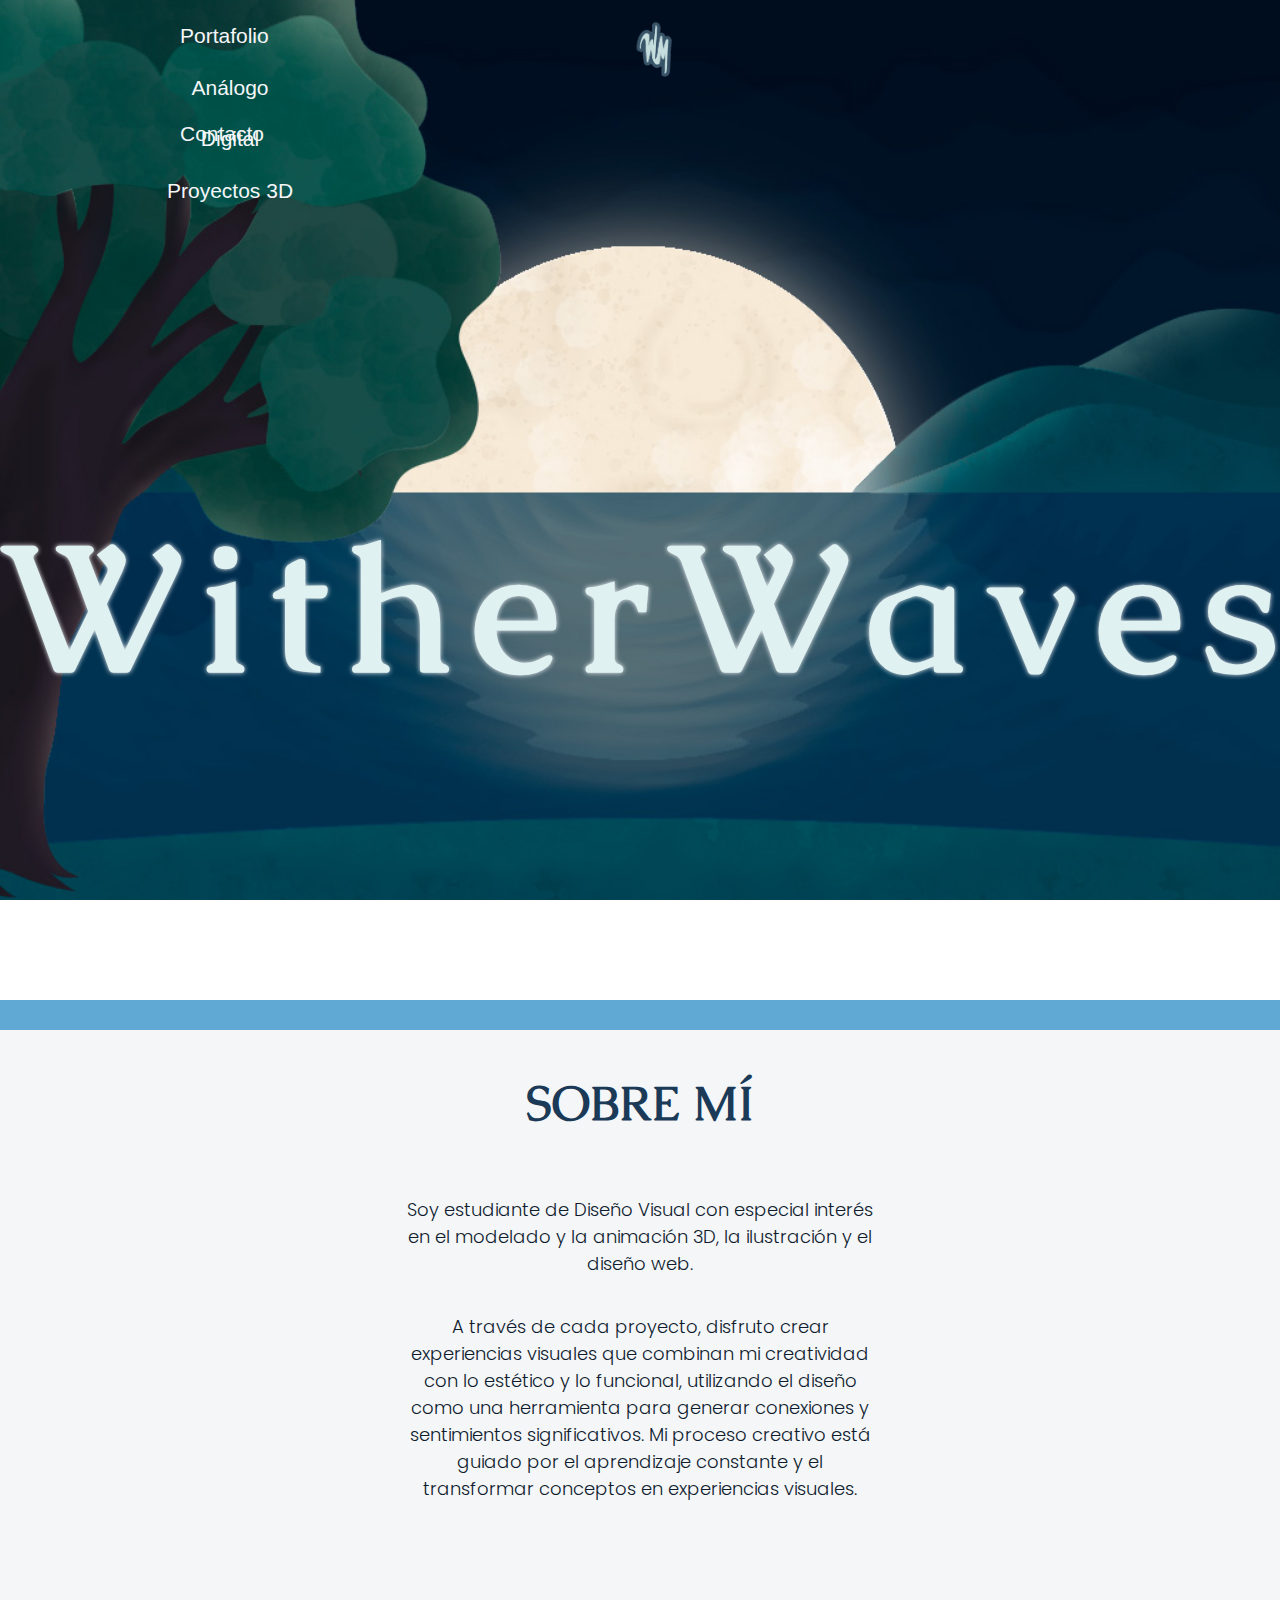
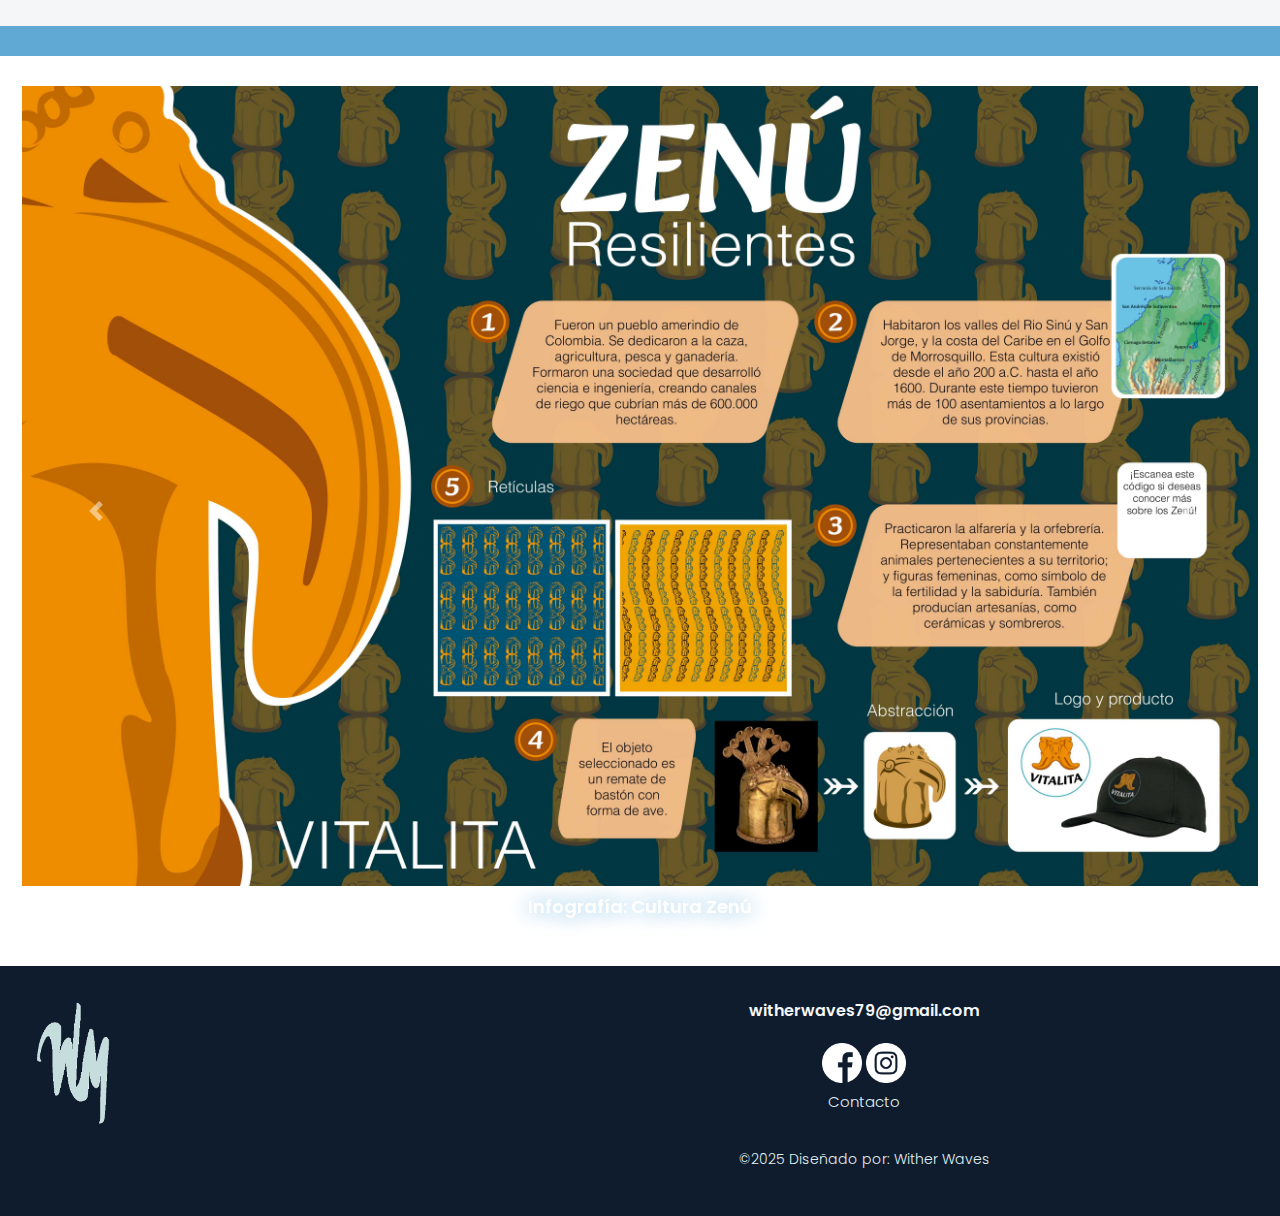
<file: index.html>
<!doctype html>
<html>
<head>
<meta charset="utf-8">
<meta http-equiv="X-UA-Compatible" content="IE=edge">
<meta name="viewport" content="width=device-width, initial-scale=1">
<title>Portafolio WitherWaves</title>
<link rel="shortcut icon" href="rcs/favicon.ico">
<link href="css/cssbase.css" rel="stylesheet" type="text/css">
<link href="css/bootstrap-4.4.1.css" rel="stylesheet" type="text/css">
<link rel="preconnect" href="https://fonts.googleapis.com">
<link rel="preconnect" href="https://fonts.gstatic.com" crossorigin>
<link href="https://fonts.googleapis.com/css2?family=Caudex:wght@400;700&family=Poppins:ital,wght@0,300;0,400;0,600;1,700&display=swap" rel="stylesheet">
</head>

<body>
	<div class="fondo">
		<div id="header">
			<ul class="nav">
				<li><a href="">	Portafolio</a>
					<ul>
						<li><a href="indexportang.html">Análogo</a></li>
						<li><a href="indexportdig.html">Digital</a></li>
						<li><a href="indexport3d.html">Proyectos 3D</a></li>
					</ul></li>
				<li><a href="index.html"><img src="rcs/iconolog.png"></a></li>
				<li><a href="indexcont.html">Contacto</a></li>
			</ul>
		</div>
	</div>
	
	<div class="parallax"></div>
	<div class="parallax">
		<h1 class="wavy">
			<span>W</span>
			<span>i</span>
			<span>t</span>
			<span>h</span>
			<span>e</span>
			<span>r</span>
			<span>W</span>
			<span>a</span>
			<span>v</span>
			<span>e</span>
			<span>s</span>
		</h1>
	</div>
		
	<div class="cuerpo">
		<div class="linea"> </div>
		<h2>SOBRE MÍ</h2>
		<p>Soy estudiante de Diseño Visual con especial interés en el modelado y la animación 3D, la ilustración y el diseño web.</p>
		<p>A través de cada proyecto, disfruto crear experiencias visuales que combinan mi creatividad con lo estético y lo funcional, utilizando el diseño como una herramienta para generar conexiones y sentimientos significativos. Mi proceso creativo está guiado por el aprendizaje constante y el transformar conceptos en experiencias visuales.</p>
		<h2></h2>
		<div class="linea"> </div>
	</div>
	
	<div class="parallax">
	
		<div id="carouselExampleIndicators1" class="carousel slide" data-ride="carousel">
		<ol class="carousel-indicators">
	    	<li data-target="#carouselExampleIndicators1" data-slide-to="0" class="active"></li>
	    	<li data-target="#carouselExampleIndicators1" data-slide-to="1"></li>
	    	<li data-target="#carouselExampleIndicators1" data-slide-to="2"></li>
			<li data-target="#carouselExampleIndicators1" data-slide-to="3"></li>
  		</ol>
	 	
		<div class="carousel-inner" role="listbox">
			<div class="carousel-item active"> <img class="d-block mx-auto" src="img/min1.jpg" alt="First slide">
	      		<div class="carousel-caption">
	        	<h5>Infografía: Cultura Zenú</h5>
          		</div>
       	 	</div>
			
	    	<div class="carousel-item"> <img class="d-block mx-auto" src="img/min2.jpg" alt="Second slide">
	      		<div class="carousel-caption">
	        	<h5>Portada: Ojo fantástico</h5>
          		</div>
        	</div>
	    
			<div class="carousel-item"> <img class="d-block mx-auto" src="img/min3.jpg" alt="Third slide">
	      		<div class="carousel-caption">
	        	<h5>Sumario Editorial</h5>
          		</div>
        	</div>
			
			<div class="carousel-item"> <img class="d-block mx-auto" src="img/min4.jpg" alt="Fourth slide">
	      			<div class="carousel-caption">
	        	<h5>Cenefa Zumel</h5>
          		</div>
        	</div>
  		</div>
	  		<a class="carousel-control-prev" href="#carouselExampleIndicators1" role="button" data-slide="prev"> <span class="carousel-control-prev-icon" aria-hidden="true"></span> <span class="sr-only">Previous</span> </a> 
			<a class="carousel-control-next" href="#carouselExampleIndicators1" role="button" data-slide="next"> <span class="carousel-control-next-icon" aria-hidden="true"></span> <span class="sr-only">Next</span> </a> 
		</div>
		<script src="js/jquery-3.4.1.min.js"></script>
		<script src="js/popper.min.js"></script>
		<script src="js/bootstrap-4.4.1.js"></script>
	</div>
	
	<div class="footer">
		<div class="footinfo">
			<div class="footcol izq">
				<img src="rcs/footerlog.png">
			</div>
			<div class="footcol der">
				<h3>witherwaves79@gmail.com</h3>
		    	<a href="https://www.facebook.com/profile.php?id=61576607411166"><img src="rcs/facebook.png"/></a>
				<a href="https://www.instagram.com/witherwaves79/"><img src="rcs/instagram.png"/></a>
				<a href="indexcont.html"><h4>Contacto</h4></a>
				<p>©2025 Diseñado por: Wither Waves</p>
			</div>
		</div>
	</div>
	
</body>
</html>
</file>
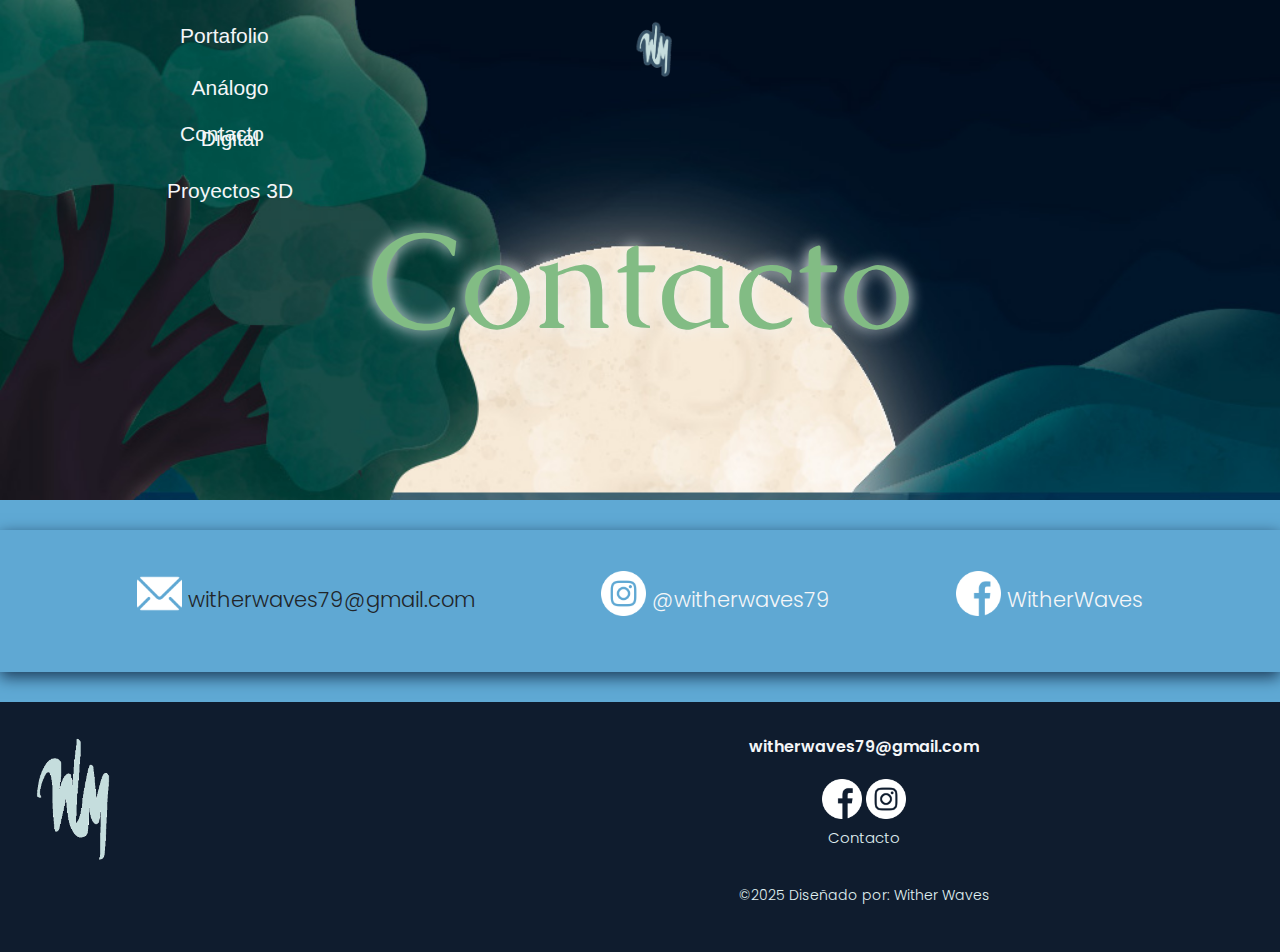
<file: indexcont.html>
<!doctype html>
<html>
<head>
<meta charset="utf-8">
<meta http-equiv="X-UA-Compatible" content="IE=edge">
<meta name="viewport" content="width=device-width, initial-scale=1">
<title>Portafolio WitherWaves</title>
<link rel="shortcut icon" href="rcs/favicon.ico">
<link href="css/cssbase.css" rel="stylesheet" type="text/css">
<link href="css/bootstrap-4.4.1.css" rel="stylesheet" type="text/css">
<link rel="preconnect" href="https://fonts.googleapis.com">
<link rel="preconnect" href="https://fonts.gstatic.com" crossorigin>
<link href="https://fonts.googleapis.com/css2?family=Caudex:wght@400;700&family=Poppins:ital,wght@0,300;0,400;0,600;1,700&display=swap" rel="stylesheet">
</head>

<body>
	<div class="fondo">
		<div id="header">
			<ul class="nav">
				<li><a href=""> Portafolio</a>
					<ul>
						<li><a href="indexportang.html">Análogo</a></li>
						<li><a href="indexportdig.html">Digital</a></li>
						<li><a href="indexport3d.html">Proyectos 3D</a></li>
					</ul></li>
				<li><a href="index.html"><img src="rcs/iconolog.png"></a></li>
				<li><a href="indexcont.html">Contacto</a></li>
			</ul>
		</div>
	</div>
	
	<div class="parallax">
		<h3>Contacto</h3>
	</div>
		
	<div class="cuerpo">
	<div class="linea"> </div>  
  	

		<div class="contact-card">
    		<div class="social-icons">
				<a target="_blank" aria-label="Correo">
        			<img src="rcs/correo.png"> witherwaves79@gmail.com
      			</a>
      			<a href="https://www.instagram.com/witherwaves79/" target="_blank" aria-label="Instagram">
        			<img src="rcs/instagram.png"> @witherwaves79
      			</a>
      			<a href="https://www.facebook.com/profile.php?id=61576607411166" target="_blank" aria-label="Facebook">
        			<img src="rcs/facebook.png"> WitherWaves
     			</a>
   			</div>
  		</div>

	
	<div class="linea"></div>
	</div>
	
	<div class="footer">
		<div class="footinfo">
			<div class="footcol izq">
				<img src="rcs/footerlog.png">
			</div>
			<div class="footcol der">
				<h3>witherwaves79@gmail.com</h3>
		    	<a href="https://www.facebook.com/profile.php?id=61576607411166"><img src="rcs/facebook.png"/></a>
				<a href="https://www.instagram.com/witherwaves79/"><img src="rcs/instagram.png"/></a>
				<a href="indexcont.html"><h4>Contacto</h4></a>
				<p>©2025 Diseñado por: Wither Waves</p>
			</div>
		</div>
	</div>
	
</body>
</html>
</file>
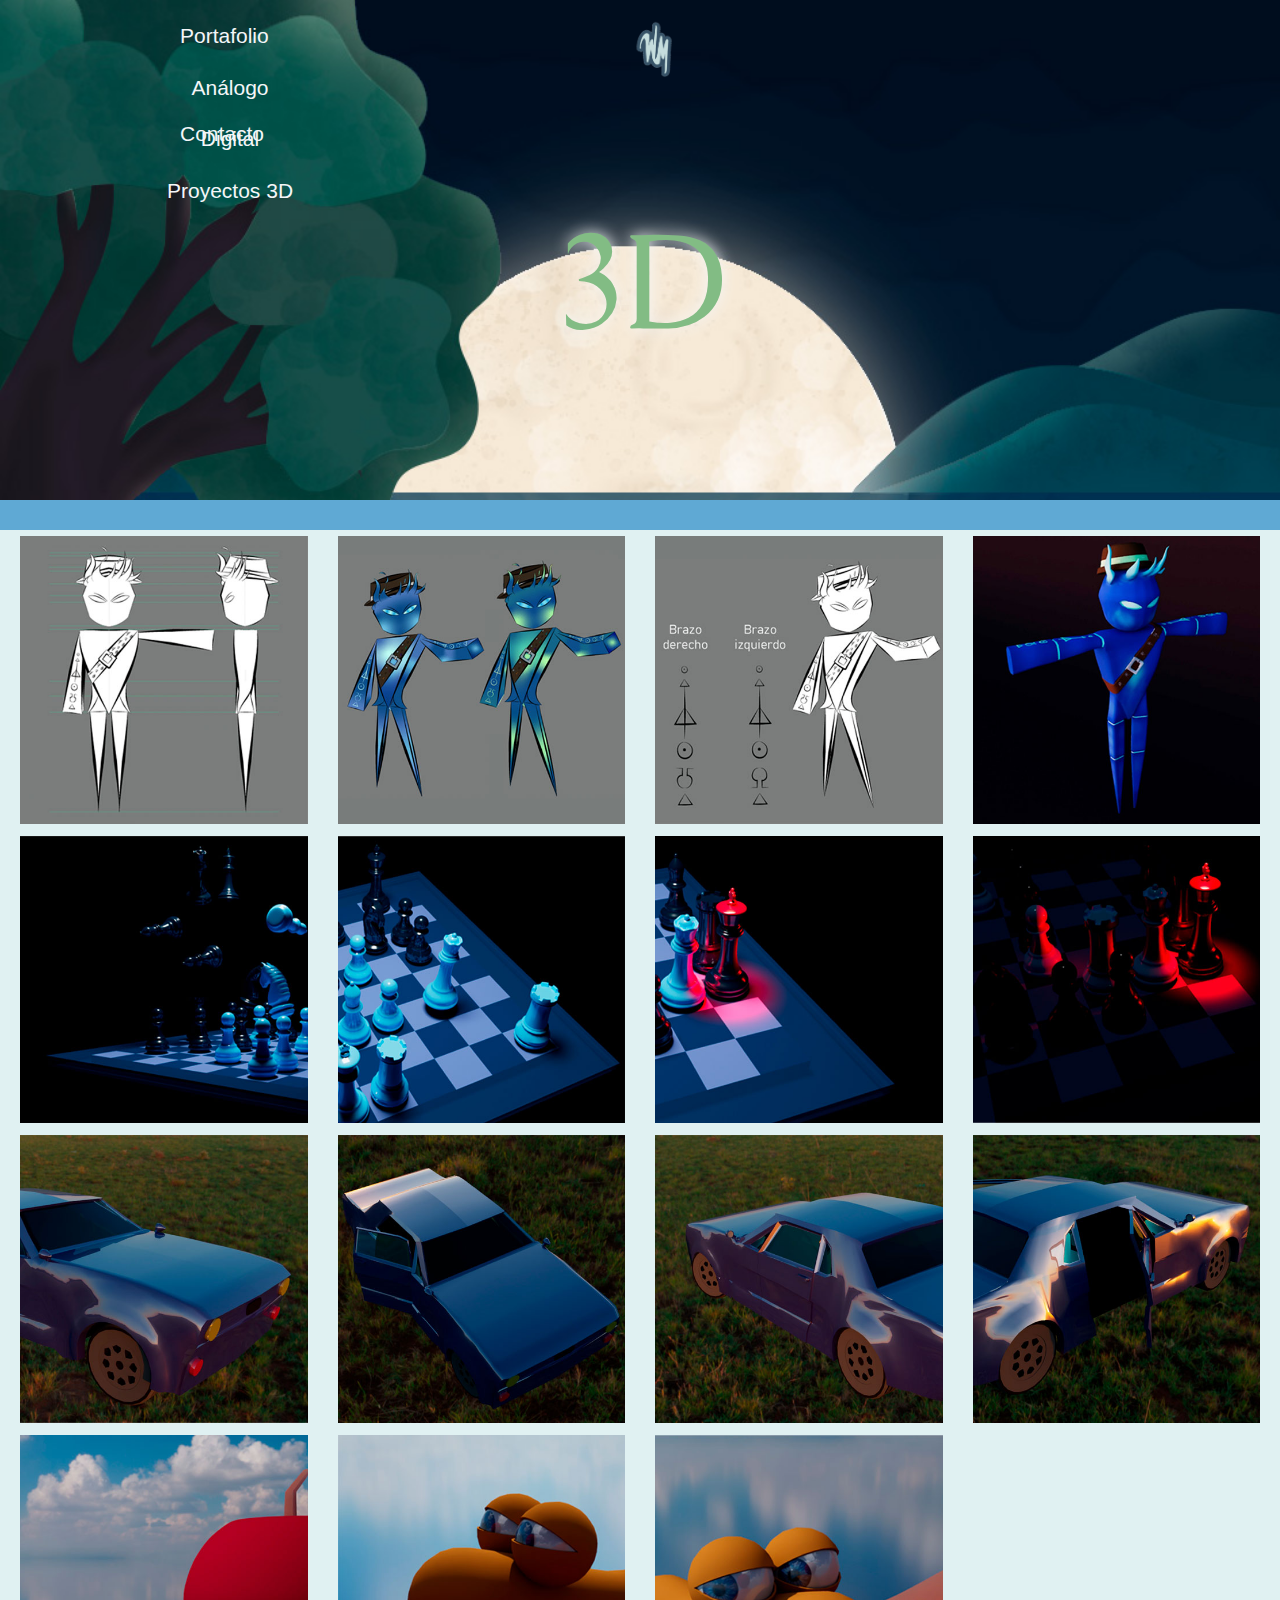
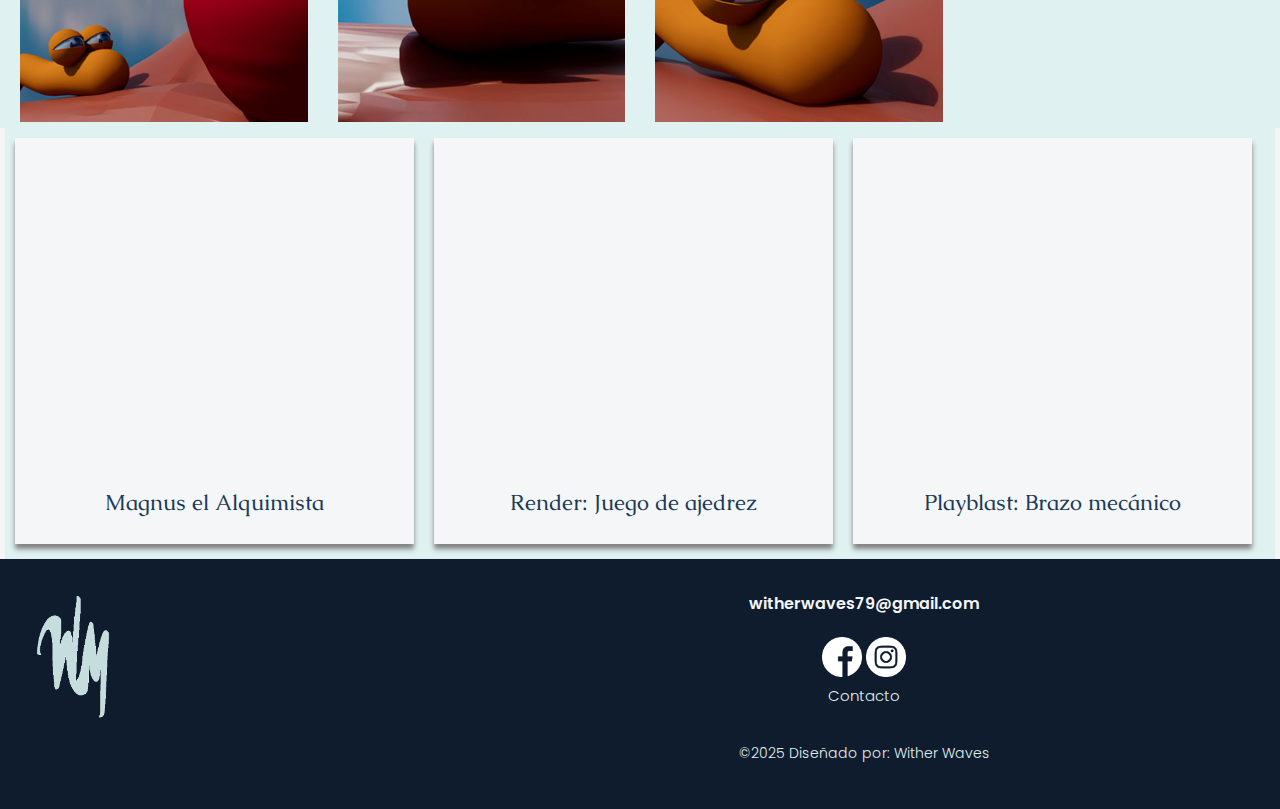
<file: indexport3d.html>
<!doctype html>
<html>
<head>
<meta charset="utf-8">
<meta http-equiv="X-UA-Compatible" content="IE=edge">
<meta name="viewport" content="width=device-width, initial-scale=1">
<title>Portafolio WitherWaves</title>
<link rel="shortcut icon" href="rcs/favicon.ico">
<link href="css/cssbase.css" rel="stylesheet" type="text/css">
<link href="css/bootstrap-4.4.1.css" rel="stylesheet" type="text/css">
<link rel="preconnect" href="https://fonts.googleapis.com">
<link rel="preconnect" href="https://fonts.gstatic.com" crossorigin>
<link href="https://fonts.googleapis.com/css2?family=Caudex:wght@400;700&family=Poppins:ital,wght@0,300;0,400;0,600;1,700&display=swap" rel="stylesheet">
</head>

<body>
	<div class="fondo">
		<div id="header">
			<ul class="nav">
				<li><a href=""> Portafolio</a>
					<ul>
						<li><a href="indexportang.html">Análogo</a></li>
						<li><a href="indexportdig.html">Digital</a></li>
						<li><a href="indexport3d.html">Proyectos 3D</a></li>
					</ul></li>
				<li><a href="index.html"><img src="rcs/iconolog.png"></a></li>
				<li><a href="indexcont.html">Contacto</a></li>
			</ul>
		</div>
	</div>
	
	<div class="parallax">
		<h3 class="wavy">
			<span>3</span>
			<span>D</span></h3>
	</div>
		
<div class="cuerpo">
		<div class="linea"> </div>
          
  <div class="gal">
			
			<div class="col">
			<a href="#3d1"><img src="img/min3d1.jpg"></a>
			<a href="#3d5"><img src="img/min3d5.jpg"></a>
			<a href="#3d9"><img src="img/min3d9.jpg"></a>
			<a href="#3d13"><img src="img/min3d13.jpg"></a>
			</div>
			
			<div class="col">
			<a href="#3d2"><img src="img/min3d2.jpg"></a>
			<a href="#3d6"><img src="img/min3d6.jpg"></a>
			<a href="#3d10"><img src="img/min3d10.jpg"></a>
			<a href="#3d14"><img src="img/min3d14.jpg"></a>
			</div>
			
			<div class="col">
			<a href="#3d3"><img src="img/min3d3.jpg"></a>
			<a href="#3d7"><img src="img/min3d7.jpg"></a>
			<a href="#3d11"><img src="img/min3d11.jpg"></a>
			<a href="#3d15"><img src="img/min3d15.jpg"></a>
			</div>
			
			<div class="col">
			<a href="#3d4"><img src="img/min3d4.jpg"></a>
			<a href="#3d8"><img src="img/min3d8.jpg"></a>
			<a href="#3d12"><img src="img/min3d12.jpg"></a>
			</div>
			
		 	<div class="modal" id="3d1">
				<h4>Art Sheet</h4>
				<div class="imagen">
					<a href="#3d15">&#60;</a> 
        			<a href="#3d2"><img src="img/3d1.jpg"></a>
        			<a href="#3d2">></a>
				</div>
				<a class="cerrar" href="">X</a>
			</div>
			
			<div class="modal" id="3d2">
				<h4>Variantes de color</h4>
				<div class="imagen">
					<a href="#3d1">&#60;</a> 
        			<a href="#3d3"><img src="img/3d2.jpg"></a>
        			<a href="#3d3">></a>
				</div>
				<a class="cerrar" href="">X</a>
			</div>
			
			<div class="modal" id="3d3">
				<h4>Símbolos</h4>
				<div class="imagen">
					<a href="#3d2">&#60;</a> 
        			<a href="#3d4"><img src="img/3d3.jpg"></a>
        			<a href="#3d4">></a>
				</div>
				<a class="cerrar" href="">X</a>
			</div>
			
			<div class="modal" id="3d4">
				<h4>Render: Magnus El Alquimista</h4>
				<div class="imagen">
					<a href="#3d3">&#60;</a> 
        			<a href="#3d5"><img src="img/3d4.jpg"></a>
        			<a href="#3d5">></a>
				</div>
				<a class="cerrar" href="">X</a>
			</div>
			
			<div class="modal" id="3d5">
				<h4>Render: Ajedrez</h4>
				<div class="imagen">
					<a href="#3d4">&#60;</a> 
        			<a href="#3d6"><img src="img/3d5.jpg"></a>
        			<a href="#3d6">></a>
				</div>
				<a class="cerrar" href="">X</a>
			</div>
			
			<div class="modal" id="3d6">
				<h4>Render: Ajedrez</h4>
				<div class="imagen">
					<a href="#3d5">&#60;</a> 
        			<a href="#3d7"><img src="img/3d6.jpg"></a>
        			<a href="#3d7">></a>
				</div>
				<a class="cerrar" href="">X</a>
			</div>
			
			<div class="modal" id="3d7">
				<h4>Render: Ajedrez</h4>
				<div class="imagen">
					<a href="#3d6">&#60;</a> 
        			<a href="#3d8"><img src="img/3d7.jpg"></a>
        			<a href="#3d8">></a>
				</div>
				<a class="cerrar" href="">X</a>
			</div>
			
			<div class="modal" id="3d8">
				<h4>Render: Ajedrez</h4>
				<div class="imagen">
					<a href="#3d7">&#60;</a> 
        			<a href="#3d9"><img src="img/3d8.jpg"></a>
        			<a href="#3d9">></a>
				</div>
				<a class="cerrar" href="">X</a>
			</div>
			
			<div class="modal" id="3d9">
				<h4>Render: Automovil</h4>
				<div class="imagen">
					<a href="#3d8">&#60;</a> 
        			<a href="#3d10"><img src="img/3d9.jpg"></a>
        			<a href="#3d10">></a>
				</div>
				<a class="cerrar" href="">X</a>
			</div>
			
			<div class="modal" id="3d10">
				<h4>Render: Automovil</h4>
				<div class="imagen">
					<a href="#3d9">&#60;</a> 
        			<a href="#3d11"><img src="img/3d10.jpg"></a>
        			<a href="#3d11">></a>
				</div>
				<a class="cerrar" href="">X</a>
			</div>
			
			<div class="modal" id="3d11">
				<h4>Render: Automovil</h4>
				<div class="imagen">
					<a href="#3d10">&#60;</a> 
        			<a href="#3d12"><img src="img/3d11.jpg"></a>
        			<a href="#3d12">></a>
				</div>
				<a class="cerrar" href="">X</a>
			</div>
			
			<div class="modal" id="3d12">
				<h4>Render: Automovil</h4>
				<div class="imagen">
					<a href="#3d11">&#60;</a> 
        			<a href="#3d13"><img src="img/3d12.jpg"></a>
        			<a href="#3d13">></a>
				</div>
				<a class="cerrar" href="">X</a>
			</div>
			
			<div class="modal" id="3d13">
				<h4>Render: Gusano</h4>
				<div class="imagen">
					<a href="#3d12">&#60;</a> 
        			<a href="#3d14"><img src="img/3d13.jpg"></a>
        			<a href="#3d14">></a>
				</div>
				<a class="cerrar" href="">X</a>
			</div>
			
			<div class="modal" id="3d14">
				<h4>Render: Gusano</h4>
				<div class="imagen">
					<a href="#3d13">&#60;</a> 
        			<a href="#3d15"><img src="img/3d14.jpg"></a>
        			<a href="#3d15">></a>
				</div>
				<a class="cerrar" href="">X</a>
			</div>
			
			<div class="modal" id="3d15">
				<h4>Render: Gusano</h4>
				<div class="imagen">
					<a href="#3d14">&#60;</a> 
        			<a href="#3d1"><img src="img/3d15.jpg"></a>
        			<a href="#3d1">></a>
				</div>
				<a class="cerrar" href="">X</a>
			</div>
	</div>
	
	<div class="columnas">
		
		<div class="videos">
			<div class="carta">
                <iframe width="560" height="315" src="https://www.youtube.com/embed/INDNYm2zQyo?si=KkXQNFHd0kSw3Fdd" title="YouTube video player" frameborder="0" allow="accelerometer; autoplay; clipboard-write; encrypted-media; gyroscope; picture-in-picture; web-share" referrerpolicy="strict-origin-when-cross-origin" allowfullscreen></iframe>
				<h3>Magnus el Alquimista</h3>
			</div>
		</div>
		
		<div class="videos">
			<div class="carta">
				<iframe width="560" height="315" src="https://www.youtube.com/embed/a5GnbgvKRD8?si=kUbyLtH9s0nMv7ej" title="YouTube video player" frameborder="0" allow="accelerometer; autoplay; clipboard-write; encrypted-media; gyroscope; picture-in-picture; web-share" referrerpolicy="strict-origin-when-cross-origin" allowfullscreen></iframe>
				<h3>Render: Juego de ajedrez</h3>
			</div>
		</div>
		
		<div class="videos">
			<div class="carta">
				<iframe width="560" height="315" src="https://www.youtube.com/embed/_9MYqEBZP50?si=2cnu9_Z4YxuDvVuy" title="YouTube video player" frameborder="0" allow="accelerometer; autoplay; clipboard-write; encrypted-media; gyroscope; picture-in-picture; web-share" referrerpolicy="strict-origin-when-cross-origin" allowfullscreen></iframe>
				<h3>Playblast: Brazo mecánico</h3>
			</div>
		</div>	
	</div>
	
	</div>
	
	<div class="footer">
		<div class="footinfo">
			<div class="footcol izq">
				<img src="rcs/footerlog.png">
			</div>
			<div class="footcol der">
				<h3>witherwaves79@gmail.com</h3>
		    	<a href="https://www.facebook.com/profile.php?id=61576607411166"><img src="rcs/facebook.png"/></a>
				<a href="https://www.instagram.com/witherwaves79/"><img src="rcs/instagram.png"/></a>
				<a href="indexcont.html"><h4>Contacto</h4></a>
				<p>©2025 Diseñado por: Wither Waves</p>
			</div>
		</div>
	</div>
	
</body>
</html>
</file>
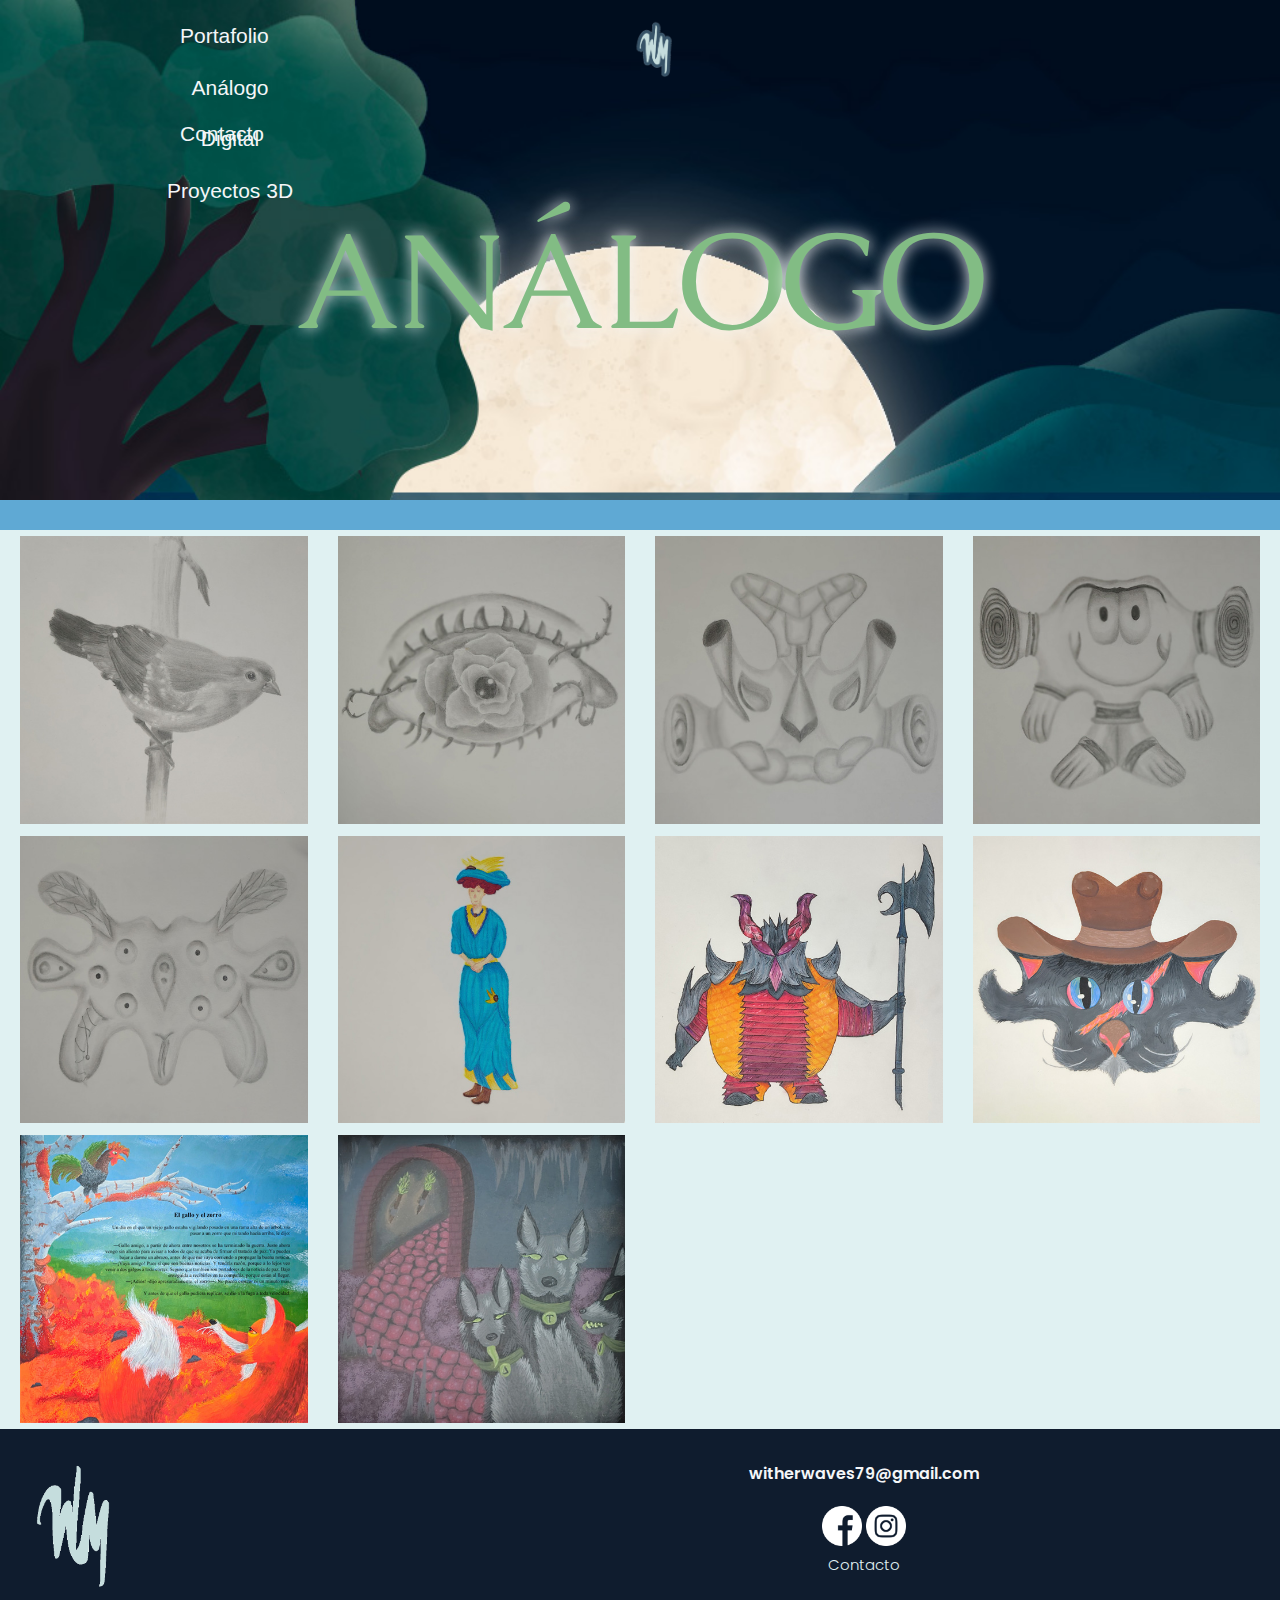
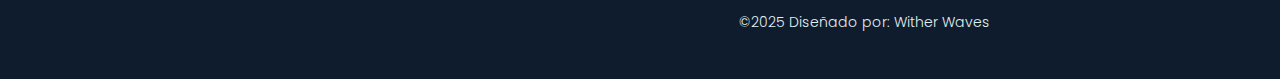
<file: indexportang.html>
<!doctype html>
<html>
<head>
<meta charset="utf-8">
<meta http-equiv="X-UA-Compatible" content="IE=edge">
<meta name="viewport" content="width=device-width, initial-scale=1">
<title>Portafolio WitherWaves</title>
<link rel="shortcut icon" href="rcs/favicon.ico">
<link href="css/cssbase.css" rel="stylesheet" type="text/css">
<link href="css/bootstrap-4.4.1.css" rel="stylesheet" type="text/css">
<link rel="preconnect" href="https://fonts.googleapis.com">
<link rel="preconnect" href="https://fonts.gstatic.com" crossorigin>
<link href="https://fonts.googleapis.com/css2?family=Caudex:wght@400;700&family=Poppins:ital,wght@0,300;0,400;0,600;1,700&display=swap" rel="stylesheet">
</head>

<body>
	<div class="fondo">
		<div id="header">
			<ul class="nav">
				<li><a href="">	Portafolio</a>
					<ul>
						<li><a href="indexportang.html">Análogo</a></li>
						<li><a href="indexportdig.html">Digital</a></li>
						<li><a href="indexport3d.html">Proyectos 3D</a></li>
					</ul></li>
				<li><a href="index.html"><img src="rcs/iconolog.png"></a></li>
				<li><a href="indexcont.html">Contacto</a></li>
			</ul>
		</div>
	</div>
	
	<div class="parallax">
		<h3 class="wavy">
			<span>A</span>
			<span>N</span>
			<span>Á</span>
			<span>L</span>
			<span>O</span>
			<span>G</span>
			<span>O</span>
		</h3>
	</div>
		
	<div class="cuerpo">
		<div class="linea"> </div>
          
		<div class="gal">
			<div class="col">
			<a href="#ang1"><img src="img/minang1.jpg"></a>
			<a href="#ang5"><img src="img/minang5.jpg"></a>
			<a href="#ang9"><img src="img/minang9.jpg"></a>
			</div>
			
			<div class="col">
			<a href="#ang2"><img src="img/minang2.jpg"></a>
			<a href="#ang6"><img src="img/minang6.jpg"></a>
			<a href="#ang10"><img src="img/minang10.jpg"></a>
			</div>
			
			<div class="col">
			<a href="#ang3"><img src="img/minang3.jpg"></a>
			<a href="#ang7"><img src="img/minang7.jpg"></a>
			</div>
			
			<div class="col">
			<a href="#ang4"><img src="img/minang4.jpg"></a>
			<a href="#ang8"><img src="img/minang8.jpg"></a>
			</div>
			
		 	<div class="modal" id="ang1">
				<h4>Ave escala de grises</h4>
				<div class="imagen">
					<a href="#ang10">&#60;</a> 
        			<a href="#ang2"><img src="img/ang1.jpg"></a>
        			<a href="#ang2">></a>
				</div>
				<a class="cerrar" href="">X</a>
			</div>
			
			<div class="modal" id="ang2">
				<h4>Ojo fantástico</h4>
				<div class="imagen">
					<a href="#ang1">&#60;</a> 
        			<a href="#ang3"><img src="img/ang2.jpg"></a>
        			<a href="#ang3">></a>
				</div>
				<a class="cerrar" href="">X</a>
			</div>
			
			<div class="modal" id="ang3">
				<h4>Simétrico: Máscara</h4>
				<div class="imagen">
					<a href="#ang2">&#60;</a> 
        			<a href="#ang4"><img src="img/ang3.jpg"></a>
        			<a href="#ang4">></a>
				</div>
				<a class="cerrar" href="">X</a>
			</div>
			
			<div class="modal" id="ang4">
				<h4>Simétrico: Criatura</h4>
				<div class="imagen">
					<a href="#ang3">&#60;</a> 
        			<a href="#ang5"><img src="img/ang4.jpg"></a>
        			<a href="#ang5">></a>
				</div>
				<a class="cerrar" href="">X</a>
			</div>
			
			<div class="modal" id="ang5">
				<h4>Simétrico: Araña</h4>
				<div class="imagen">
					<a href="#ang4">&#60;</a> 
        			<a href="#ang6"><img src="img/ang5.jpg"></a>
        			<a href="#ang6">></a>
				</div>
				<a class="cerrar" href="">X</a>
			</div>
			
			<div class="modal" id="ang6">
				<h4>Plano general: Histórico</h4>
				<div class="imagen">
					<a href="#ang5">&#60;</a> 
        			<a href="#ang7"><img src="img/ang6.jpg"></a>
        			<a href="#ang7">></a>
				</div>
				<a class="cerrar" href="">X</a>
			</div>
			
			<div class="modal" id="ang7">
				<h4>Plano general: Fantasía</h4>
				<div class="imagen">
					<a href="#ang6">&#60;</a> 
        			<a href="#ang8"><img src="img/ang7.jpg"></a>
        			<a href="#ang8">></a>
				</div>
				<a class="cerrar" href="">X</a>
			</div>
			
			<div class="modal" id="ang8">
				<h4>Simétrico: Gato</h4>
				<div class="imagen">
					<a href="#ang7">&#60;</a> 
        			<a href="#ang9"><img src="img/ang8.jpg"></a>
        			<a href="#ang9">></a>
				</div>
				<a class="cerrar" href="">X</a>
			</div>
			
			<div class="modal" id="ang9">
				<h4>Fábula: El gallo y el zorro</h4>
				<div class="imagen">
					<a href="#ang8">&#60;</a> 
        			<a href="#ang10"><img src="img/ang9.jpg"></a>
        			<a href="#ang10">></a>
				</div>
				<a class="cerrar" href="">X</a>
			</div>
			
			<div class="modal" id="ang10">
				<h4>Mitología: Cérbero</h4>
				<div class="imagen">
					<a href="#ang9">&#60;</a> 
        			<a href="#ang1"><img src="img/ang10.jpg"></a>
        			<a href="#ang1">></a>
				</div>
				<a class="cerrar" href="">X</a>
			</div>
			
		</div>
	</div>
	
	<div class="footer">
		<div class="footinfo">
			<div class="footcol izq">
				<img src="rcs/footerlog.png">
			</div>
			<div class="footcol der">
				<h3>witherwaves79@gmail.com</h3>
		    	<a href="https://www.facebook.com/profile.php?id=61576607411166"><img src="rcs/facebook.png"/></a>
				<a href="https://www.instagram.com/witherwaves79/"><img src="rcs/instagram.png"/></a>
				<a href="indexcont.html"><h4>Contacto</h4></a>
				<p>©2025 Diseñado por: Wither Waves</p>
			</div>
		</div>
	</div>
	
</body>
</html>
</file>
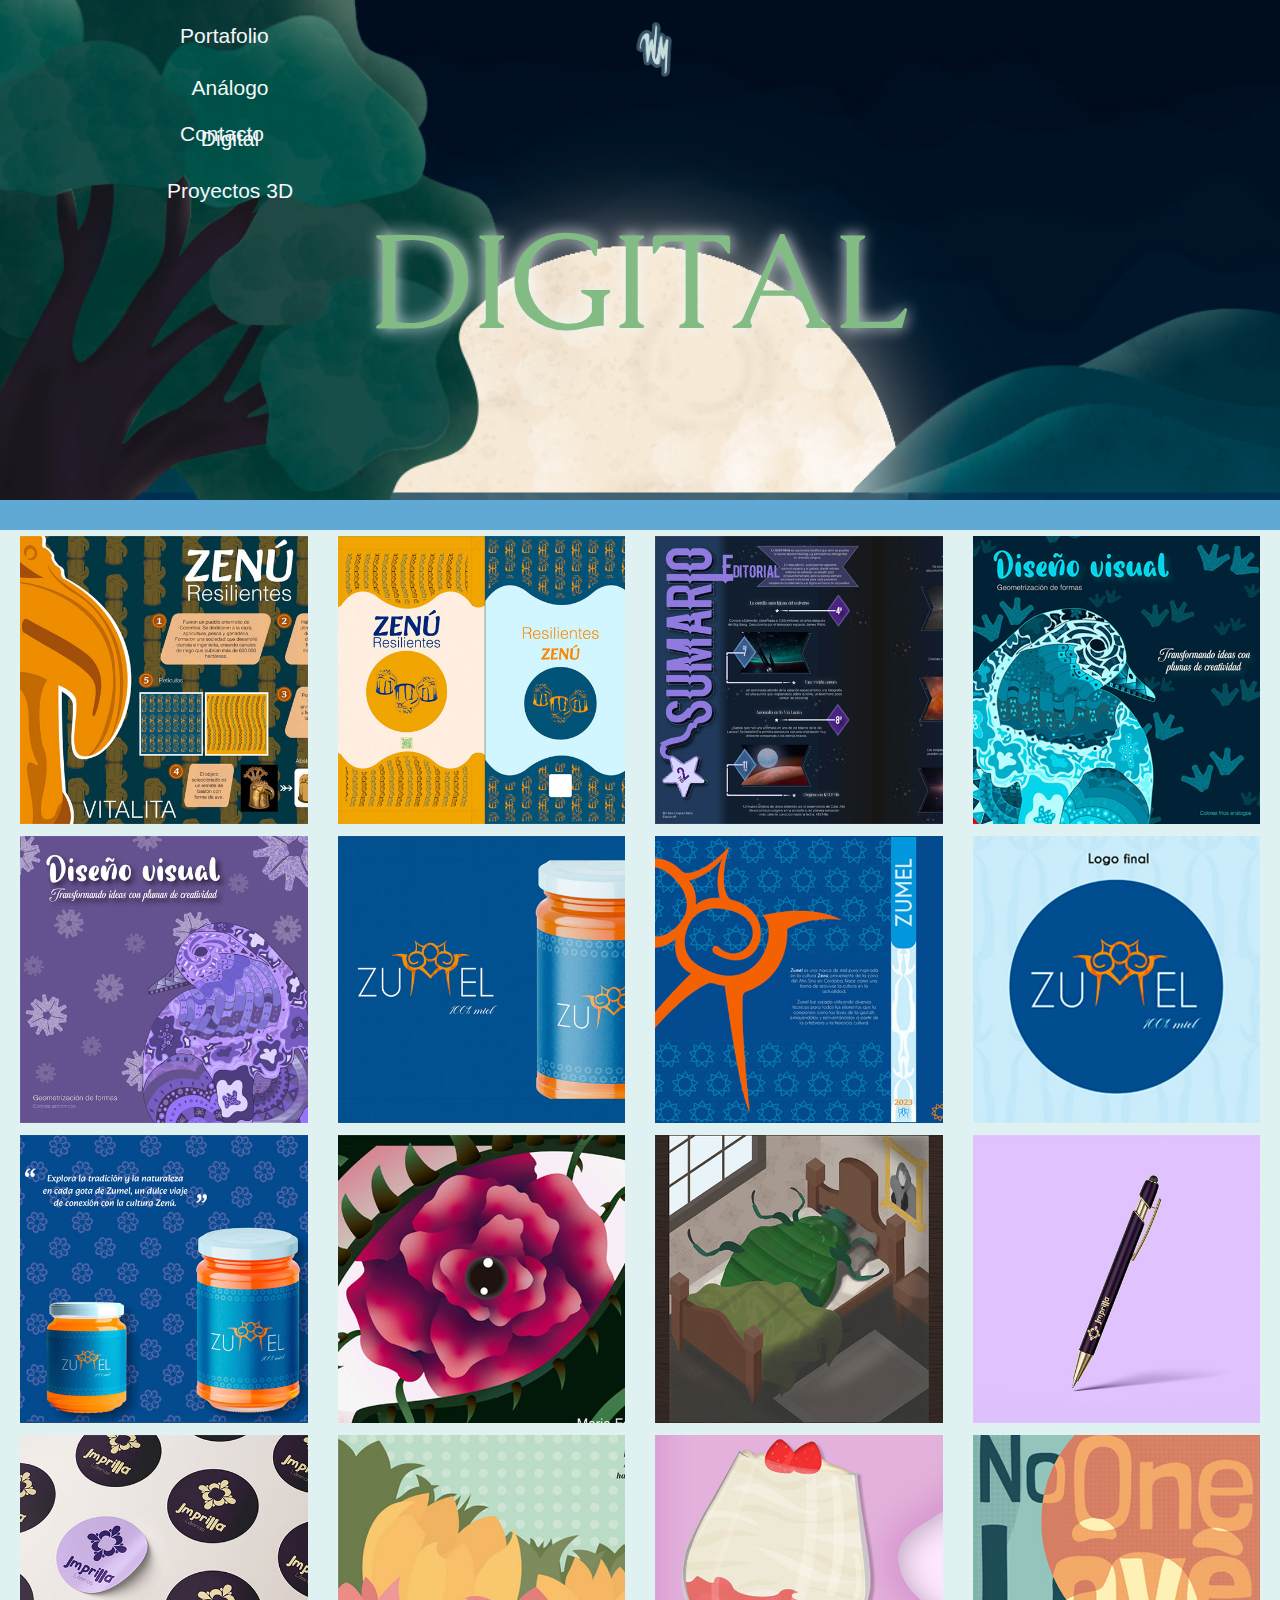
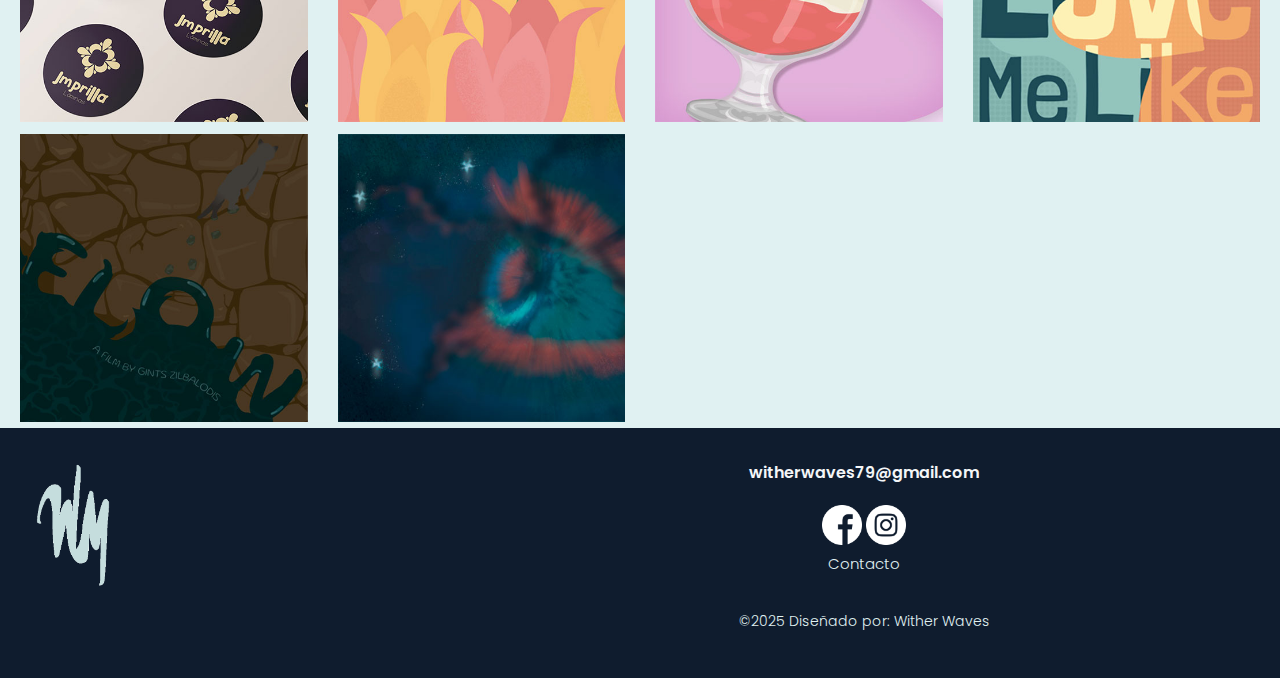
<file: indexportdig.html>
<!doctype html>
<html>
<head>
<meta charset="utf-8">
<meta http-equiv="X-UA-Compatible" content="IE=edge">
<meta name="viewport" content="width=device-width, initial-scale=1">
<title>Portafolio WitherWaves</title>
<link rel="shortcut icon" href="rcs/favicon.ico">
<link href="css/cssbase.css" rel="stylesheet" type="text/css">
<link href="css/bootstrap-4.4.1.css" rel="stylesheet" type="text/css">
<link rel="preconnect" href="https://fonts.googleapis.com">
<link rel="preconnect" href="https://fonts.gstatic.com" crossorigin>
<link href="https://fonts.googleapis.com/css2?family=Caudex:wght@400;700&family=Poppins:ital,wght@0,300;0,400;0,600;1,700&display=swap" rel="stylesheet">
</head>

<body>
	<div class="fondo">
		<div id="header">
			<ul class="nav">
				<li><a href=""> Portafolio</a>
					<ul>
						<li><a href="indexportang.html">Análogo</a></li>
						<li><a href="indexportdig.html">Digital</a></li>
						<li><a href="indexport3d.html">Proyectos 3D</a></li>
					</ul></li>
				<li><a href="index.html"><img src="rcs/iconolog.png"></a></li>
				<li><a href="indexcont.html">Contacto</a></li>
			</ul>
		</div>
	</div>
	
	<div class="parallax">
		<h3 class="wavy">
			<span>D</span>
			<span>I</span>
			<span>G</span>
			<span>I</span>
			<span>T</span>
			<span>A</span>
			<span>L</span></h3>
	</div>
		
	<div class="cuerpo">
		<div class="linea"> </div>
          
		<div class="gal">
			<div class="col">
			<a href="#dig1"><img src="img/mindig1.jpg"></a>
			<a href="#dig5"><img src="img/mindig5.jpg"></a>
			<a href="#dig9"><img src="img/mindig9.jpg"></a>
			<a href="#dig13"><img src="img/mindig13.jpg"></a>
			<a href="#dig17"><img src="img/mindig17.jpg"></a>
			</div>
			
			<div class="col">
			<a href="#dig2"><img src="img/mindig2.jpg"></a>
			<a href="#dig6"><img src="img/mindig6.jpg"></a>
			<a href="#dig10"><img src="img/mindig10.jpg"></a>
			<a href="#dig14"><img src="img/mindig14.jpg"></a>
			<a href="#dig18"><img src="img/mindig18.jpg"></a>
			</div>
			
			<div class="col">
			<a href="#dig3"><img src="img/mindig3.jpg"></a>
			<a href="#dig7"><img src="img/mindig7.jpg"></a>
			<a href="#dig11"><img src="img/mindig11.jpg"></a>
			<a href="#dig15"><img src="img/mindig15.jpg"></a>
			</div>
			
			<div class="col">
			<a href="#dig4"><img src="img/mindig4.jpg"></a>
			<a href="#dig8"><img src="img/mindig8.jpg"></a>
			<a href="#dig12"><img src="img/mindig12.jpg"></a>
			<a href="#dig16"><img src="img/mindig16.jpg"></a>
			</div>
			
		 	<div class="modal" id="dig1">
				<h4>Infografía Cultura Zenú</h4>
				<div class="imagen">
					<a href="#dig18">&#60;</a> 
        			<a href="#dig2"><img src="img/dig1.jpg"></a>
        			<a href="#dig2">></a>
				</div>
				<a class="cerrar" href="">X</a>
			</div>
			
			<div class="modal" id="dig2">
				<h4>Cenefa: Cultura Zenú</h4>
				<div class="imagen">
					<a href="#dig1">&#60;</a> 
        			<a href="#dig3"><img src="img/dig2.jpg"></a>
        			<a href="#dig3">></a>
				</div>
				<a class="cerrar" href="">X</a>
			</div>
			
			<div class="modal" id="dig3">
				<h4>Sumario Tipográfico</h4>
				<div class="imagen">
					<a href="#dig2">&#60;</a> 
        			<a href="#dig4"><img src="img/dig3.jpg"></a>
        			<a href="#dig4">></a>
				</div>
				<a class="cerrar" href="">X</a>
			</div>
			
			<div class="modal" id="dig4">
				<h4>Geometrización: Fríos</h4>
				<div class="imagen">
					<a href="#dig3">&#60;</a> 
        			<a href="#dig5"><img src="img/dig4.jpg"></a>
        			<a href="#dig5">></a>
				</div>
				<a class="cerrar" href="">X</a>
			</div>
			
			<div class="modal" id="dig5">
				<h4>Geometrización: Armónicos</h4>
				<div class="imagen">
					<a href="#dig4">&#60;</a> 
        			<a href="#dig6"><img src="img/dig5.jpg"></a>
        			<a href="#dig6">></a>
				</div>
				<a class="cerrar" href="">X</a>
			</div>
			
			<div class="modal" id="dig6">
				<h4>Cenefa: Zumel</h4>
				<div class="imagen">
					<a href="#dig5">&#60;</a> 
        			<a href="#dig7"><img src="img/dig6.jpg"></a>
        			<a href="#dig7">></a>
				</div>
				<a class="cerrar" href="">X</a>
			</div>
			
			<div class="modal" id="dig7">
				<h4>Portada de libro: Zumel</h4>
				<div class="imagen">
					<a href="#dig6">&#60;</a> 
        			<a href="#dig8"><img src="img/dig7.jpg"></a>
        			<a href="#dig8">></a>
				</div>
				<a class="cerrar" href="">X</a>
			</div>
			
			<div class="modal" id="dig8">
				<h4>Zumel: Proceso de logo</h4>
				<div class="imagen">
					<a href="#dig7">&#60;</a> 
        			<a href="#dig9"><img src="img/dig8.jpg"></a>
        			<a href="#dig9">></a>
				</div>
				<a class="cerrar" href="">X</a>
			</div>
			
			<div class="modal" id="dig9">
				<h4>Zumel: Productos</h4>
				<div class="imagen">
					<a href="#dig8">&#60;</a> 
        			<a href="#dig10"><img src="img/dig9.jpg"></a>
        			<a href="#dig10">></a>
				</div>
				<a class="cerrar" href="">X</a>
			</div>
			
			<div class="modal" id="dig10">
				<h4>Portada: Ojo fantástico</h4>
				<div class="imagen">
					<a href="#dig9">&#60;</a> 
        			<a href="#dig11"><img src="img/dig10.jpg"></a>
        			<a href="#dig11">></a>
				</div>
				<a class="cerrar" href="">X</a>
			</div>
			
			<div class="modal" id="dig11">
				<h4>La Metamorfosis</h4>
				<div class="imagen">
					<a href="#dig10">&#60;</a> 
        			<a href="#dig12"><img src="img/dig11.jpg"></a>
        			<a href="#dig12">></a>
				</div>
				<a class="cerrar" href="">X</a>
			</div>
			
			<div class="modal" id="dig12">
				<h4>Mockup esfero: Imprilla</h4>
				<div class="imagen">
					<a href="#dig11">&#60;</a> 
        			<a href="#dig13"><img src="img/dig12.jpg"></a>
        			<a href="#dig13">></a>
				</div>
				<a class="cerrar" href="">X</a>
			</div>
			
			<div class="modal" id="dig13">
				<h4>Mockup stickers: Imprilla</h4>
				<div class="imagen">
					<a href="#dig12">&#60;</a> 
        			<a href="#dig14"><img src="img/dig13.jpg"></a>
        			<a href="#dig14">></a>
				</div>
				<a class="cerrar" href="">X</a>
			</div>
			
			<div class="modal" id="dig14">
				<h4>Artículo Tulipanes</h4>
				<div class="imagen">
					<a href="#dig13">&#60;</a> 
        			<a href="#dig15"><img src="img/dig14.jpg"></a>
        			<a href="#dig15">></a>
				</div>
				<a class="cerrar" href="">X</a>
			</div>
			
			<div class="modal" id="dig15">
				<h4>Illustración para Dulces Caprichos</h4>
				<div class="imagen">
					<a href="#dig14">&#60;</a> 
        			<a href="#dig16"><img src="img/dig15.jpg"></a>
        			<a href="#dig16">></a>
				</div>
				<a class="cerrar" href="">X</a>
			</div>
			
			<div class="modal" id="dig16">
				<h4>Cartel Tipográfico</h4>
				<div class="imagen">
					<a href="#dig15">&#60;</a> 
        			<a href="#dig17"><img src="img/dig16.jpg"></a>
        			<a href="#dig17">></a>
				</div>
				<a class="cerrar" href="">X</a>
			</div>
			
			<div class="modal" id="dig17">
				<h4>Poster Tipográfico</h4>
				<div class="imagen">
					<a href="#dig16">&#60;</a> 
        			<a href="#dig18"><img src="img/dig17.jpg"></a>
        			<a href="#dig18">></a>
				</div>
				<a class="cerrar" href="">X</a>
			</div>
			
			<div class="modal" id="dig18">
				<h4>Pareidolia: Nebulosa</h4>
				<div class="imagen">
					<a href="#dig17">&#60;</a> 
        			<a href="#dig1"><img src="img/dig18.jpg"></a>
        			<a href="#dig1">></a>
				</div>
				<a class="cerrar" href="">X</a>
			</div>
			
		</div>
	</div>
	
	<div class="footer">
		<div class="footinfo">
			<div class="footcol izq">
				<img src="rcs/footerlog.png">
			</div>
			<div class="footcol der">
				<h3>witherwaves79@gmail.com</h3>
		    	<a href="https://www.facebook.com/profile.php?id=61576607411166"><img src="rcs/facebook.png"/></a>
				<a href="https://www.instagram.com/witherwaves79/"><img src="rcs/instagram.png"/></a>
				<a href="indexcont.html"><h4>Contacto</h4></a>
				<p>©2025 Diseñado por: Wither Waves</p>
			</div>
		</div>
	</div>
	
</body>
</html>
</file>
<file: css/cssbase.css>
@charset "utf-8";

body{
	margin: 0px;
}

*{
	margin: 0px;
	padding: 0px;
}

.fondo {
	overflow:hidden;
}

#header {
	margin: auto;
	width: 1280px;
	text-align: center;
}

ul, ol {
	list-style: none;
}	

.nav{
	position: absolute;
}

.nav > li {
	float:left;
	padding: 20px 180px;
}

.nav li a {
	color: #F4F6F8;
	text-decoration: none;
	text-align: center;
	font-size: 21px;
	display: block;
	transition: color 0.3s;
}

.nav a:hover{
	border-bottom: 1px solid #F4F6F8;
	color: #82BC84;
}

.nav li ul {
	display: none;
	position: absolute;
}

.nav li:hover > ul {
	display:block;
}

.nav li ul li {
	position: relative;
	padding-top: 20px;
	right: 13px;
}

.nav li img {
	width: 50px;
}

.linea{
	height: 30px;
	background-color:#5FA9D4;
}

.parallax{
	background-image: url("../img/parallax.jpg");
	min-height: 500px;
	background-attachment: fixed;
	background-position: center;
	background-repeat: no-repeat;
	background-size: cover;
}

.cuerpo {
	background-color: #F4F6F8;
}

.cuerpo h2 {
	font-size: 48px;
	padding: 45px;
	text-align: center;
	color: #1B3A57;
	font-family: "Caudex", serif;
	font-weight: 700;
}

.cuerpo p {
	text-align: center;
	padding: 10px 400px;
	font-size: 18px;
	color: #0F1C2E;
	font-family: "Poppins", sans-serif;
	font-weight: 300;
}

.carousel-item {
	padding-top: 30px;
	padding-bottom: 80px;
}

.carousel-item > img {
	height: 800px;
}

.carousel-item h5 {
	font-size: 18px;
	text-shadow: 0 0 20px #5FA8D3;
	font-family: "Poppins", sans-serif;
	font-weight: 600;
}

.carousel-item > video {
	float: inherit;
	display: flex;
	flex-wrap: wrap;
	
}

.footer {
	background-color: #0F1C2E;
	height: 250px;
	color: #F7EEDD;
}

.footcol {
	float:left;
	padding:35px;
	height: 250px;
}

.izq {
	width: 35%;
}

.izq img {
	width: 20%;
}

.der {
	width: 65%;
	text-align: center;
}

.footcol:after {
	content: "";
	display: table;
	clear: both;
}

.der h3 {
	font-size: 16px;
	color: #F4F6F8;
	padding-bottom: 15px;
	font-family: "Poppins", sans-serif;
	font-weight: 600;
}

.der img {
	width: 40px;
	filter: invert();
	transition: 0.3s;
}

.der img:hover {
	width: 50px;
}

.der h4 { 
	font-size: 15px;
	color: #E0F1F2;
	transition: 0.3s;
	padding: 10px;
	font-family: "Poppins", sans-serif;
	font-weight: 300;
}

.der h4:hover {
	text-shadow: 1px 1px 5px #E0F1F2;
	font-size: 18px;
}

.der p {
	font-size: 14px;
	color: #E0F1F2;
	padding-top: 20px;
	font-family: "Poppins", sans-serif;
	font-weight: 300;
}

.parallax h1 {
	font-size: 180px;
	text-align: center;
	color: #E0F1F2;
	text-shadow: 0px 0px 5px #F4F6F8;
	font-family: "Caudex", serif;
	font-weight: 800;
}

.parallax h1 span {
	margin: -15px;
}

.parallax h3 span {
	margin: -20px;
}

.wavy span{
	animation-name: wavy;
	animation-duration: 2.3s;
  	animation-timing-function: ease;
  	animation-iteration-count: infinite;
  	position: relative;
  	top: 0;
 	left: 0;
}

.wavy span:nth-child(1){
	animation-delay: 0s;
}

.wavy span:nth-child(2){
	animation-delay: 0.2s;
}

.wavy span:nth-child(3){
	animation-delay: 0.4s;
}

.wavy span:nth-child(4){
	animation-delay: 0.6s;
}

.wavy span:nth-child(5){
	animation-delay: 0.8s;
}

.wavy span:nth-child(3){
	animation-delay: 0.4s;
}

.wavy span:nth-child(4){
	animation-delay: 0.6s;
}

.wavy span:nth-child(5){
	animation-delay: 0.8s;
}
.wavy span:nth-child(3){
	animation-delay: 0.4s;
}

.wavy span:nth-child(4){
	animation-delay: 0.6s;
}

.wavy span:nth-child(5){
	animation-delay: 0.8s;
}

.wavy span:nth-child(6){
	animation-delay: 1s;
}

.wavy span:nth-child(7){
	animation-delay: 1.2s;
}

.wavy span:nth-child(8){
	animation-delay: 1.4s;
}
.wavy span:nth-child(9){
	animation-delay: 1.6s;
}

.wavy span:nth-child(10){
	animation-delay: 1.8s;
}

.wavy span:nth-child(11){
	animation-delay: 2s;
}

@keyframes wavy {
  0% {
    top: 0px;
  }
  50% {
    top: -15px;
  }
  100% {
    top: 0px;
  }
}

.parallax h3 {
	font-size: 135px;
	text-align: center;
	padding-top: 200px;
	color: #82BC84;
	text-shadow: 0 0 15px #F4F6F8;
	font-family: "Caudex", serif;
	font-weight: 400;

}

.gal {
	display: flex;
	flex-wrap: wrap;
	background-color: #E0F1F2;
	padding: 0 5px;
}

.col {
	flex: 25%;
	max-width: 25%;
}

.col img {
	margin-top: 6px;
	margin-bottom: 6px;
	vertical-align: middle;
	width: 100%;
}

.col a:hover {
	transition: .5s ease;
	filter: drop-shadow(6px 6px 5px gray);
}

.modal {
	display:none;
}

.modal:target{
	display: block;
	position: fixed;
	background: rgba(15,28,46,0.8);
	top: 0;
	left: 0;
	width: 100%;
	height: 100%;
}

.modal h4{
    color: #F7EEDD;
    font-size: 32px;
    text-align: center;
    margin: 30px;
	font-family: "Poppins", sans-serif;
	font-weight: 400;
}

.imagen {
	width: 100%;
	height: auto;
	display: flex;
	justify-content: center;
    align-items: center;
}

.imagen a{
	color: #5FA8D3;
	font-size: 50px;
	text-decoration: none;
	margin: 0 25px;
	font-family: "Poppins", sans-serif;
	font-weight: 700;
}

.imagen a:hover {
	color: #F4F6F8;
}

.imagen a:nth-child(2) {
	margin: 0;
	height: 100%;
	flex-shrink: 2;
}

.imagen img{
	width: 100%;
	height: auto;
	max-width: 100%;
	border: 3px solid #0F1C2E;
	box-sizing: border-box;
}

.cerrar{
	display: block;
	background: #5FA8D3;
	width: 50px;
	height: 50px;
	margin: 1% auto;
	text-align: center;
	text-decoration: none;
	font-size: 30px;
	color: #1B3A57;
	padding: 15px;
	border-radius: 50%;
	line-height: 18px;
	font-family: "Poppins", sans-serif;
	font-weight: 700;
}

.cerrar:hover {
	background: #F4F6F8;
	color: #5FA8D3;
}

*{
	box-sizing: border-box;
}

.videos{
	float:left;
	width: 33%;
	padding: 0 10px;
}

.columnas {
	margin: 0 5px;
	padding-bottom: 15px;
	padding-top: 10px;
	background-color: #E0F1F2;
}

.columnas:after{
	content: "";
	display: table;
	clear: both;
}

.carta {
	box-shadow: 0 5px 5px 0 gray;
	padding: 20px;
	text-align: center;
	background-color: #F4F6F8;
	color: #1B3A57;
	transition: 0.5s;
}

.carta h3 {
	font-size: 22px;
	font-weight: bold;
	padding-top: 10px;
	font-family: "Caudex", serif;
	font-weight: 400;
}

.carta:hover {
	background-color: #1B3A57;
	color: #E0F1F2;
}

.contact-card {
    background-color: #5FA8D3;
    padding: 41px 60px;
    box-shadow: 0 5px 15px #1B3A57;
    text-align: center;
	display: block;
	position: relative;
    }

.social-icons a {
    text-decoration: none;
    font-size: 21px;
    margin: 0 60px;
	color: #F4F6F8;
	font-family: "Poppins", sans-serif;
	font-weight: 300;
    }

.social-icons img {
	width: 45px;
	padding-bottom: 15px;
	filter: invert();
}

.social-icons img:hover {
	width: 55px;
	padding-bottom: 5px;
}



@media screen and (max-width: 800px) {
	.col{
		flex: 50%;
		max-width: 50%;
	}
	
	.nav > li {
		padding: 20px 60px;
	}
	
	.parallax h3 {
		font-size: 100px;
	}
	
	.parallax h1 {
		font-size: 100px;
	}
	
	.cuerpo p {
		padding: 10px 100px;;
	}
	
	.carousel-item > img {
		width: 600px;
		height: auto;
	}
	
	
}

@media screen and (max-width: 600px) {
	.col{
		flex: 100%;
		max-width: 100%;
	}
	
	.columnas {
		width: 100%;
		display: block;
	}
	
	.izq {
		width: 100%;
	}
	
	.der {
		width: 100%;
	}
	
	.footer{
		height: 500px;
	}
	
	.nav > li {
		padding: 20px 40px;
	}
	
	.parallax h1 {
		font-size: 70px;
	}
	
	.parallax h1 span {
		margin: -10px
	}
	
	.carousel-item > img {
		width: 400px;
		height: auto;
	}
	
	.gal {
	display: block;
	}
	
	.videos {
		float:none;
		width: 100%;
	}
}



.poppins-light {
  font-family: "Poppins", sans-serif;
  font-weight: 300;
  font-style: normal;
}

.poppins-regular {
  font-family: "Poppins", sans-serif;
  font-weight: 400;
  font-style: normal;
}

.poppins-semibold {
  font-family: "Poppins", sans-serif;
  font-weight: 600;
  font-style: normal;
}

.poppins-bold-italic {
  font-family: "Poppins", sans-serif;
  font-weight: 700;
  font-style: italic;
}

.caudex-regular {
  font-family: "Caudex", serif;
  font-weight: 400;
  font-style: normal;
}

.caudex-bold {
  font-family: "Caudex", serif;
  font-weight: 700;
  font-style: normal;
}
</file>
